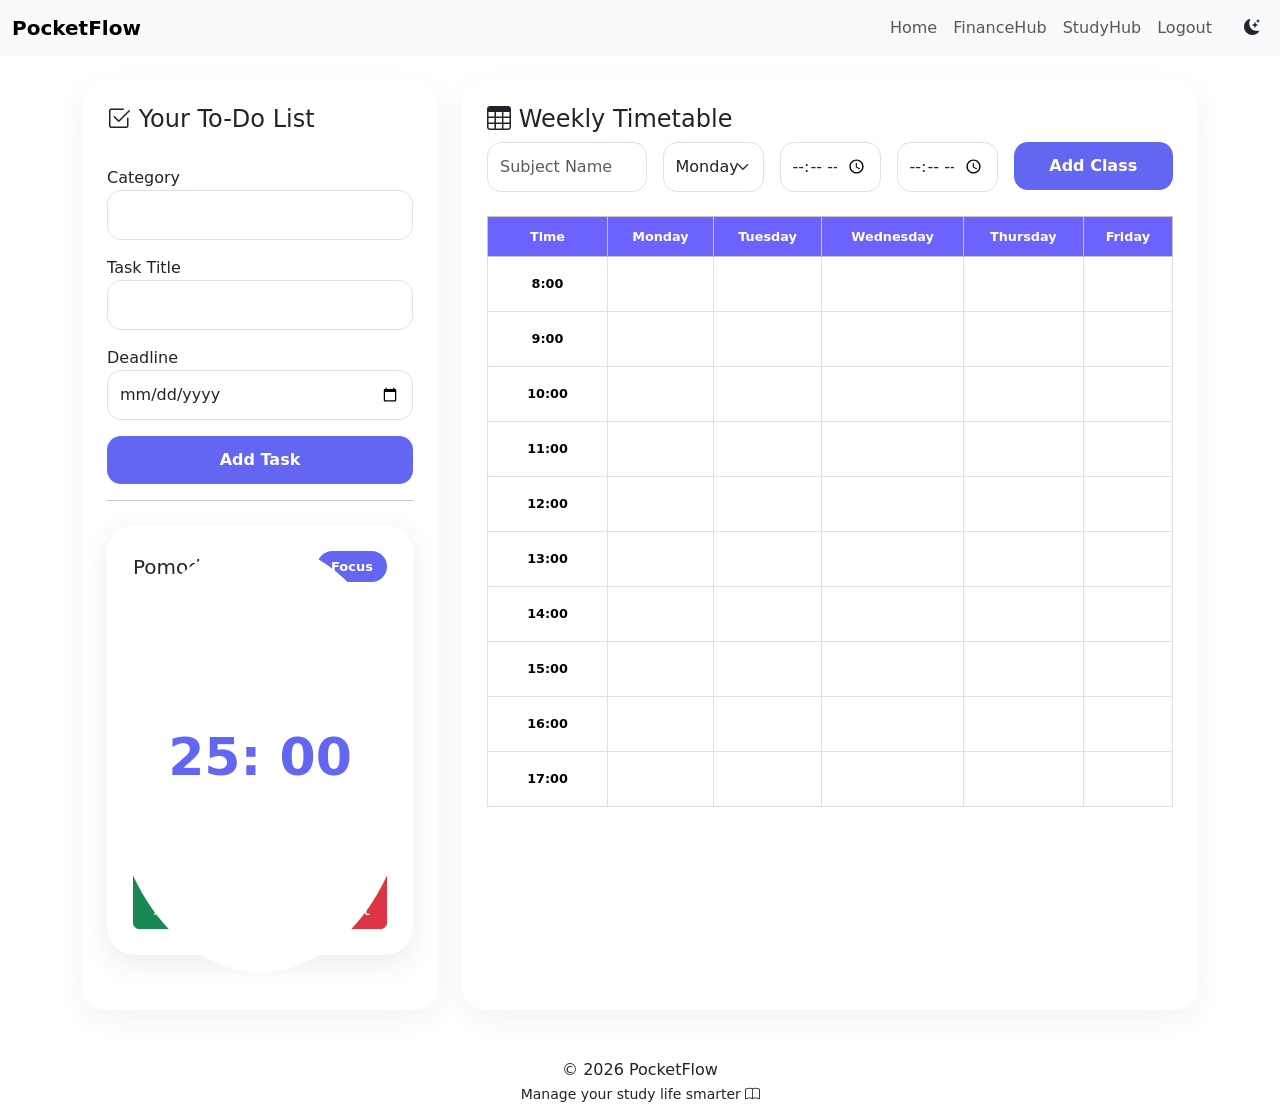
<file: study.html>
<!doctype html>
<html lang="en">
  <head>
    <meta charset="utf-8">
    <meta name="viewport" content="width=device-width, initial-scale=1">
    <title>StudyHub</title>
    <!-- Bootsrap CSS CDN -->
    <link href="https://cdn.jsdelivr.net/npm/bootstrap@5.3.8/dist/css/bootstrap.min.css" rel="stylesheet" integrity="sha384-sRIl4kxILFvY47J16cr9ZwB07vP4J8+LH7qKQnuqkuIAvNWLzeN8tE5YBujZqJLB" crossorigin="anonymous">
    <!-- Bootsrap Icon -->
     <link rel="stylesheet" href="https://cdn.jsdelivr.net/npm/bootstrap-icons@1.13.1/font/bootstrap-icons.min.css">
     <!-- font google -->
    <link rel="preconnect" href="https://fonts.googleapis.com">
<link href="https://fonts.googleapis.com/css2?family=Inter:ital,opsz,wght@0,14..32,100..900;1,14..32,100..900&family=Sekuya&display=swap" rel="stylesheet">
<link rel="preconnect" href="https://fonts.gstatic.com" crossorigin>
 <link rel="stylesheet" href="style.css">
</head>
  <body>
    <!-- Navigation Bar -->
  <nav class="navbar navbar-expand-lg bg-body-tertiary">
  <div class="container-fluid">
    <a class="navbar-brand" href="dashboard.html"><b>PocketFlow</b></a>
    <button class="navbar-toggler" type="button" data-bs-toggle="collapse" data-bs-target="#navbarSupportedContent" aria-controls="navbarSupportedContent" aria-expanded="false" aria-label="Toggle navigation">
      <span class="navbar-toggler-icon"></span>
    </button>
    <div class="collapse navbar-collapse" id="navbarSupportedContent">
      <ul class="navbar-nav ms-auto mb-2 mb-lg-0">
        <li class="nav-item">
          <a class="nav-link" href="dashboard.html">Home</a>
        </li>
         <li class="nav-item">
          <a class="nav-link" href="finance.html">FinanceHub</a>
        </li>
        <li class="nav-item">
          <a class="nav-link" href="study.html">StudyHub</a>
        </li>
        <li class="nav-item">
          <a class="nav-link" href="index.html">Logout</a>
        </li>
      </ul>
       <div class="d-flex ms-3">
        <button class="dark-mode-toggle" id="darkModeToggle" title="Dark Mode Toggle">
            <i class="bi bi-moon-stars-fill" id="darkModeIcon"></i>
        </button>
       </div>
    </div>
  </div>
</nav>

<div class="container mt-4">
    <div class="row g-4">
        <!-- YourTo-Do List -->
        <div class="col-lg-4 col-md-12">
            <div class="custom-card h-100">
                <h4 class="section-title"><i class="bi bi-check2-square"></i> Your To-Do List</h4>
                <ul class="list-group mt-3 mb-3" id="assignmentList"></ul>
                <label>Category</label>
                <input type="text" id="subject" class="form-control mb-3">
                <label>Task Title</label>
                <input type="text" id="assignmentName" class="form-control mb-3">
                <label>Deadline</label>
                <input type="date" id="dueDate" class="form-control mb-3">
                <button class="btn btn-primary w-100" onclick="addAssignment()">Add Task</button>
             <hr>
    <!-- Pomodoro Timer -->
    <div class="pomodoro-card mt-4">
        <div class="pomodoro-header">
            <h5 class="section-title mb-0">Pomodoro <i class="bi bi-hourglass-split"></i></h5>
            <span class="mode-badge" id="modeBadge">Focus</span>
        </div>
        <p id="timerStatus" class="mt-2 text-center">Stay focused! <i class="bi bi-highlighter"></i></p>

    <div class="timer-circle">
        <div class="timer-display" id="timerDisplay"> 25:00</div>
    </div>

    <div class="d-flex gap-2">
        <button class="btn btn-success w-100" onclick="startTimer()"><i class="bi bi-play-fill"></i>Start</button>
        <button class="btn btn-warning w-100" onclick="pauseTimer()"><i class="bi bi-pause-fill"></i>Pause</button>
        <button class="btn btn-danger w-100" onclick="resetTimer()"><i class="bi bi-arrow-counterclockwise"></i>Reset</button>
    </div>
        <audio id="studyMusic" loop><source src="song/pomodoro-timer.mp3" type="audio/mp3"></audio>
        </div>
    </div>
</div>
    <!-- Weekly Timetable -->
    <div class="col-lg-8 col-md-12">
        <div class="custom-card h-100">
            <h4 class="section-title"><i class="bi bi-table"></i> Weekly Timetable</h4>
                <div class="row g-3 mb-4">
                    <div class="col-md-3">
                        <input type="text" id="className" class="form-control" placeholder="Subject Name">
                    </div>
                    <div class="col-md-2">
                        <select id="classDay" class="form-select">
                            <option>Monday</option>
                            <option>Tuesday</option>
                            <option>Wednesday</option>
                            <option>Thursday</option>
                            <option>Friday</option>
                        </select>
                    </div>
                    <div class="col-md-2">
                        <input type="time" id="startTime" class="form-control">
                    </div>
                    <div class="col-md-2">
                        <input type="time" id="endTime" class="form-control">
                    </div>

                    <div class="col-md-3">
                        <button class="btn btn-primary w-100" onclick="addClass()">Add Class</button>
                    </div>
                </div>
                <div id="timetableBody"></div>
            </div>
        </div>
    </div>
</div>

<script src="https://cdn.jsdelivr.net/npm/bootstrap@5.3.8/dist/js/bootstrap.bundle.min.js" integrity="sha384-FKyoEForCGlyvwx9Hj09JcYn3nv7wiPVlz7YYwJrWVcXK/BmnVDxM+D2scQbITxI" crossorigin="anonymous"></script>
<script>

        let editIndex = null;
    // function of Your To-Do List
    function getAssignments() {
        return JSON.parse(sessionStorage.getItem("assignments")) || [];
    }

    function saveAssignments(data) {
        sessionStorage.setItem("assignments", JSON.stringify(data));
    }

    function addAssignment() {
    let subject = document.getElementById("subject").value;
    let name = document.getElementById("assignmentName").value;
    let date = document.getElementById("dueDate").value;
    let assignments = getAssignments();
        if(editIndex === null) {
            assignments.push({
                subject,
                name,
                date
            });
        } 
        else {
            assignments[editIndex].subject = subject;
            assignments[editIndex].name = name;
            assignments[editIndex].date = date;
            editIndex = null;
        }
        saveAssignments(assignments);
        clearForm();
        renderAssignments();
    }

    function clearForm() {
        document.getElementById("subject").value = "";
        document.getElementById("assignmentName").value = "";
        document.getElementById("dueDate").value = "";
    }

    function renderAssignments() {
        let list = document.getElementById("assignmentList");
        let assignments = getAssignments();
        list.innerHTML = "";
        assignments.forEach((item, index) => {
        let li = document.createElement("li");
        li.className = "list-group-item d-flex justify-content-between align-items-center";
        li.innerHTML = 
            `<div>
                <b>${item.subject}</b><p class="mb-1">${item.name}</p>
                <small>Deadline: ${item.date}</small>
            </div>
            <div>
                <button class="btn btn-sm btn-warning me-2" onclick="editAssignment(${index})">
                    Edit
                </button>

                <button class="btn btn-sm btn-danger" onclick="deleteAssignment(${index})">
                    Delete
                </button>
            </div>`;
            list.appendChild(li);
        });
    }

    function editAssignment(index) {
        let assignments = getAssignments();
        let item = assignments[index];
        document.getElementById("subject").value = item.subject;
        document.getElementById("assignmentName").value = item.name;
        document.getElementById("dueDate").value = item.date;
        editIndex = index;
    }

    function deleteAssignment(index) {
        let assignments = getAssignments();
        assignments.splice(index, 1);
        saveAssignments(assignments);
        renderAssignments();
    }

    renderAssignments();

    // function to retrieve class data from session storage
    function getClasses(){
        return JSON.parse(
            sessionStorage.getItem("classes")
        ) || [];
    }

    function saveClasses(data) {
        sessionStorage.setItem(
            "classes",
            JSON.stringify(data)
        );
    }

    function randomColor() {
        const colors = [
        "rgb(255, 179, 193)", "rgb(160, 196, 255)", "rgb(189, 178, 255)", "rgb(202, 255, 191)",
        "rgb(255, 214, 165)", "rgb(155, 246, 255)", "rgb(255, 198, 255)","rgb(241, 192, 232)"
        ];
        return colors[
            Math.floor(Math.random() * colors.length)
        ];
    }

    function addClass() {
        let name = document.getElementById("className").value;
        let day = document.getElementById("classDay").value;
        let start = document.getElementById("startTime").value;
        let end = document.getElementById("endTime").value;
        if(name === "" || start === "" || end === "") {
            alert("Please fill all fields");
            return;
        }
        let classes = getClasses();
            classes.push({
            name,
            day,
            start,
            end,
            color: randomColor()
        });
        saveClasses(classes);
        renderTimetable();
    }

    function renderTimetable(){
        let timetable = document.getElementById("timetableBody");
        let classes = getClasses();
        const days = [
            "Monday",
            "Tuesday",
            "Wednesday",
            "Thursday",
            "Friday"
        ];
        const colors = [
            "rgb(124, 58, 237)",
            "rgb(236, 72, 153)",
            "rgb(59, 130, 246)",
            "rgb(239, 68, 68)",
            "rgb(20, 184, 166)",
            "rgb(245, 158, 11)"
        ];
        let html = 
        `<div class="table-responsive">
            <table class="table table-bordered text-center align-middle">
            <thead class="table-light">
            <tr>
                <th style="width:120px;">Time</th>`;

        days.forEach(day=>{
        html += `<th>${day}</th>`;
        });
        html += `</tr></thead><tbody>`;

        let skipMap = {};
        for(let hour = 8; hour <= 17; hour++){
        html += `<tr>`;

        html += `<td class="fw-bold"
        style="height:55px;">
            ${hour}:00
        </td>`;
        days.forEach(day=>{
            let key = day + hour;
            if(skipMap[key]){
                return;
            }
            let found = null;
            classes.forEach((item,index)=>{
                let startHour = parseInt(item.start.split(":")[0]);
                let endHour = parseInt(item.end.split(":")[0]);
                if(
                    item.day === day &&
                    startHour === hour
                ){
                    found = {
                        ...item,
                        color:
                        colors[index % colors.length],
                        duration:
                        endHour - startHour
                    };
                    for(
                        let h = startHour + 1;
                        h < endHour;
                        h++
                    ){
                        skipMap[day + h] = true;
                    }
                }
                });

                if(found){
                html += `<td rowspan="${found.duration}">
                    <div class="subject-box" style="background:${found.color}; 
                        color:white;
                        border-radius:16px;
                        height:100%;
                        min-height:${found.duration * 55}px;
                        display:flex;
                        flex-direction:column;
                        justify-content:center;
                        align-items:center;
                        font-weight:bold;
                        padding:10px;">
                        <div style="font-size:20px;">
                            ${found.name}
                        </div>
                        <small> ${found.start} - ${found.end}</small>
                    </div>
                    </td>`;
                }
                else{
                    html += `<td></td>`;
                }
            });
            html += `</tr>`;
            }
            html += `</tbody></table></div>`; 
        timetable.innerHTML = html;
    }
    // function for pomodoro timer
        let timer;
        let focusTime = 25 * 60;
        let breakTime = 5 * 60;
        let timeLeft = focusTime;
        let isBreak = false;
        let isRunning = false;

        const timerDisplay = document.getElementById("timerDisplay");
        const timerStatus = document.getElementById("timerStatus");
        const modeBadge = document.getElementById("modeBadge");
        const studyMusic = document.getElementById("studyMusic");
        const alarmSound = document.getElementById("alarmSound");

    function updateTimerDisplay(){
        let minutes = Math.floor(timeLeft / 60);
        let seconds = timeLeft % 60;
            timerDisplay.innerHTML = `
                ${String(minutes).padStart(2,"0")}:
                ${String(seconds).padStart(2,"0")}`;
    }

    function startTimer(){
        if(isRunning) return;
        isRunning = true;
        studyMusic.play();
        timer = setInterval(()=>{
            timeLeft--;
            updateTimerDisplay();

        if(timeLeft <= 0){
            clearInterval(timer);
            isRunning = false;
            if(!isBreak){
                isBreak = true;
                modeBadge.innerText = "Break";
                timerStatus.innerText = 'Break time! <i class="bi bi-cup-hot"></i> Relax a bit';
                timeLeft = breakTime;
                setTimeout(()=> startTimer(), 2000);
            } else {
                isBreak = false;
                modeBadge.innerText = "Focus";
                timerStatus.innerText = 'Back to study! <i class="bi bi-highlighter"></i>';
                timeLeft = focusTime;
                setTimeout(()=> startTimer(), 2000);
            }
            updateTimerDisplay();
        }
    },1000);
}

    function pauseTimer(){
        clearInterval(timer);
        isRunning = false;
        studyMusic.pause();
    }

    function resetTimer(){
        clearInterval(timer);
        isRunning = false;
        studyMusic.pause();
        studyMusic.currentTime = 0;
        isBreak = false;
        timeLeft = focusTime;
        modeBadge.innerText ="Focus";
        timerStatus.innerHTML ='Stay focused! <i class="bi bi-highlighter"></i>';
        updateTimerDisplay();
    }

    updateTimerDisplay();
    updateTimerDisplay();
    renderTimetable();

        // function dark mode toggle
        const darkModeToggle = document.getElementById('darkModeToggle');
        const darkModeIcon = document.getElementById('darkModeIcon');
        const htmlElement = document.documentElement;

        //check current theme
        const currentTheme = localStorage.getItem('theme') || 'light';
        htmlElement.setAttribute('data-bs-theme', currentTheme);
        updateIcon(currentTheme);

        //toggle
        darkModeToggle.addEventListener('click', () => {
            const currentTheme = htmlElement.getAttribute('data-bs-theme');
            const newTheme = currentTheme === 'light' ? 'dark' : 'light';

            htmlElement.setAttribute('data-bs-theme', newTheme);
            localStorage.setItem('theme', newTheme);
            updateIcon(newTheme);
        });

        //change icon
        function updateIcon(theme) {
            if (theme === 'dark'){
                darkModeIcon.className = 'bi bi-sun-fill';
            } else {
                darkModeIcon.className = 'bi bi-moon-stars-fill';
            }
        }
</script>

  </div>
  <footer class="footer mt-5">
    <div class="container text-center"> © 2026 PocketFlow <br>
        <small>Manage your study life smarter <i class="bi bi-book"></i></small><br>
    </div>
</footer>

</body>
</html>
</file>
<file: style.css>
.login-card{
    width:300px ;
    max-width: 500px;
    background-color: rgb(240, 248, 255 , 0.5);
}

.dark-mode-toggle{
    cursor: pointer;
    border: none;
    background: none;
    padding: 0.5rem;
    color: inherit;
}

.dark-mode-toggle:hover{
    opacity: 0.7;
}

.register-card{
    width: 380px;
    max-width: 400px;
    background-color: rgb(240, 248, 255 , 0.5);
    border-radius: 20px;
    padding: 10px;
}

.input-group{
    overflow: hidden;
    border-radius: 16px;
}

.input-group-text{
    background-color: rgb(255, 255, 255);
    border-right: none;
}

.input-group .form-control{
    border-left: none;
}

.form-control:focus{
    box-shadow: none;
    border-color: rgb(99, 102, 241);
}

.input-group:focus-within .left-icon{
    color: rgb(99, 102, 241);
}

.card{
    border: none;
    border-radius: 20px;
}

.timetable{
    position: relative;
    height: 900px;
    background: rgba(255,255,255,0.05);
    border-radius: 20px;
    overflow: hidden;
    padding: 20px;
}

.class-block{
    position: absolute;
    width: 18%;
    border-radius: 20px;
    padding: 10px;
    color: white;
    font-weight: bold;
    display: flex;
    align-items: center;
    justify-content: center;
    text-align: center;
    box-shadow: 0 5px 15px rgba(0,0,0,0.2);
}

.main-container{
    max-width:1200px;
    margin:auto;
    padding:30px 20px;
}

.custom-card{
    border-radius:24px;
    padding:25px;
    box-shadow:0 8px 30px rgba(0,0,0,0.05);
    margin-bottom:30px;
}
/* INPUT */
.form-control,
.form-select{
    border-radius:14px;
    padding:12px;
}

.form-control:focus,
.form-select:focus{
    box-shadow:none;
    border-color:rgb(99, 102, 241);
}

.btn-primary{
    background:rgb(99, 102, 241);
    border:none;
    border-radius:14px;
    padding:12px;
    font-weight:600;
}

.btn-primary:hover{
    background:rgb(79, 70, 229);
}

.list-group-item{
    border:none;
    border-radius:18px;
    margin-bottom:12px;
    padding:18px;
    box-shadow:0 4px 12px rgba(0,0,0,0.04);
}

#timetableBody{
    width:100%;
}

.table{
    width:100%;
    margin-bottom:0;
    font-size:clamp(10px, 1vw, 14px);
}

.table th{
    background:rgb(108, 99, 255);
    color:white;
    padding:10px;
    text-align:center;
    white-space:nowrap;
}

.table td{
    height:auto;
    min-height:50px;
    padding:4px;
    vertical-align:middle;
    text-align:center;
}

.subject-box{
    width:100%;
    height:100%;
    color:white;
    border-radius:12px;
    padding:8px;
    display:flex;
    flex-direction:column;
    justify-content:center;
    align-items:center;
    text-align:center;
    font-weight:600;
    overflow:hidden;
}

.subject-box div{
    font-size:clamp(10px, 1vw, 15px);
    line-height:1.2;
}

.subject-box small{
    font-size:clamp(8px, 0.8vw, 12px);
}

@media(max-width:768px){
    .table th,
    .table td{
        padding:3px;
    }

    .subject-box{
        padding:4px;
        border-radius:8px;
    }
}

.reminder-card{
    border-radius:24px;
}

.current-class{
    border-radius:20px;
    padding:25px;
    color:white;
    text-align:center;
    box-shadow:0 8px 20px rgba(0,0,0,0.08);
}

.current-class h2{
    font-size:28px;
    font-weight:700;
}

.current-class p{
    margin-bottom:8px;
    opacity:0.9;
}

.next-class{
    margin-top:20px;
    padding:15px;
    border-radius:16px;
    background:rgb(248, 250, 252);
}

.pomodoro-card{
    margin-top:25px;
    padding:25px;
    border-radius:28px;
    backdrop-filter:blur(12px);
    border:1px solid rgba(255,255,255,0.1);
    box-shadow:0 8px 30px rgba(0,0,0,0.08);
}

.pomodoro-header{
    display:flex;
    justify-content:space-between;
    align-items:center;
    margin-bottom:25px;
}

.mode-badge{
    background:rgb(99, 102, 241);
    color:white;
    padding:6px 14px;
    border-radius:999px;
    font-size:13px;
    font-weight:600;
}

.timer-circle{
    width:220px;
    height:220px;
    margin:auto;
    border-radius:50%;
    display:flex;
    align-items:center;
    justify-content:center;
    padding:10px;
    animation:float 4s ease-in-out infinite;
}

.timer-circle::before{
    content:"";
    width:100%;
    height:100%;
    border-radius:50%;
    background:var(--bs-body-bg);
    position:absolute;
}

.timer-display{
    position:relative;
    z-index:2;
    font-size:52px;
    font-weight:800;
    color:rgb(99, 102, 241);
}

.timer-status{
    text-align:center;
    margin:20px 0;
    opacity:0.8;
    font-weight:500;
}

@keyframes float{
    0%{
        transform:translateY(0px);
    }
    50%{
        transform:translateY(-8px);
    }
    100%{
        transform:translateY(0px);
    }
}
</file>
